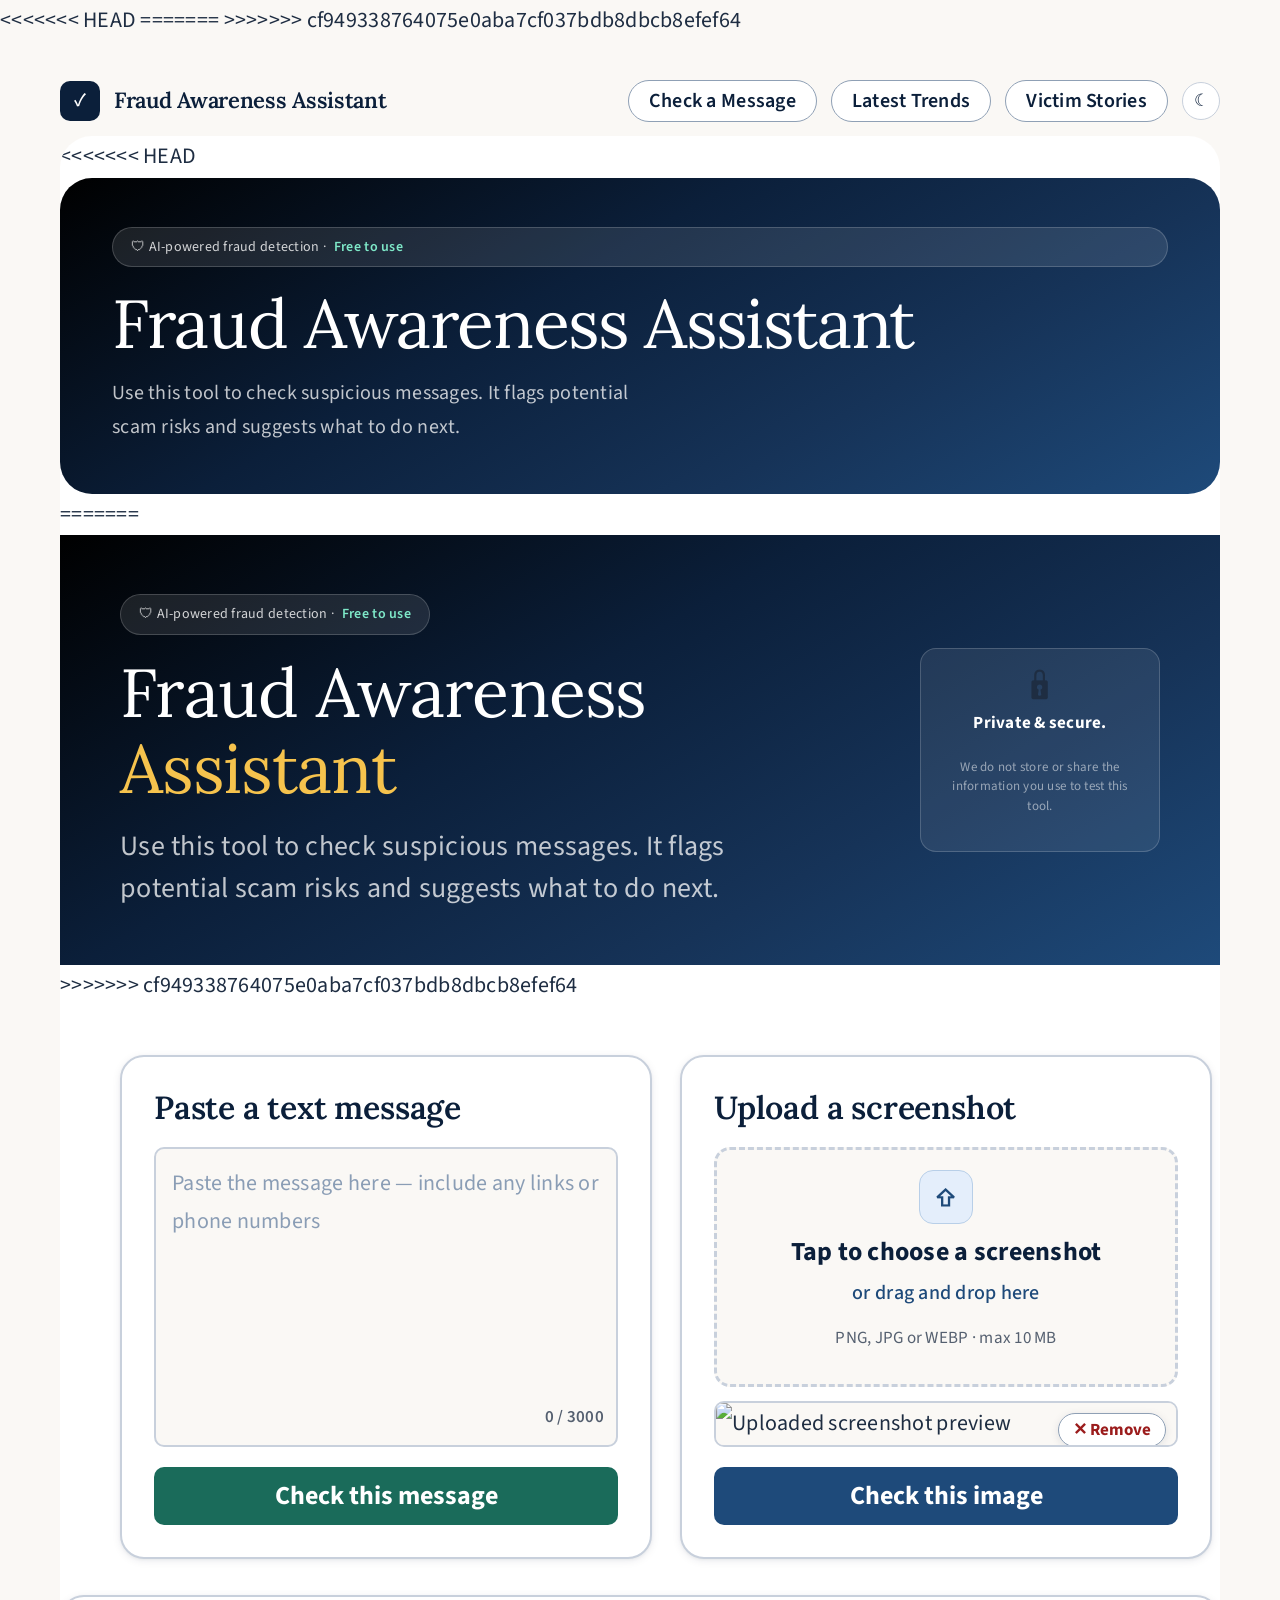
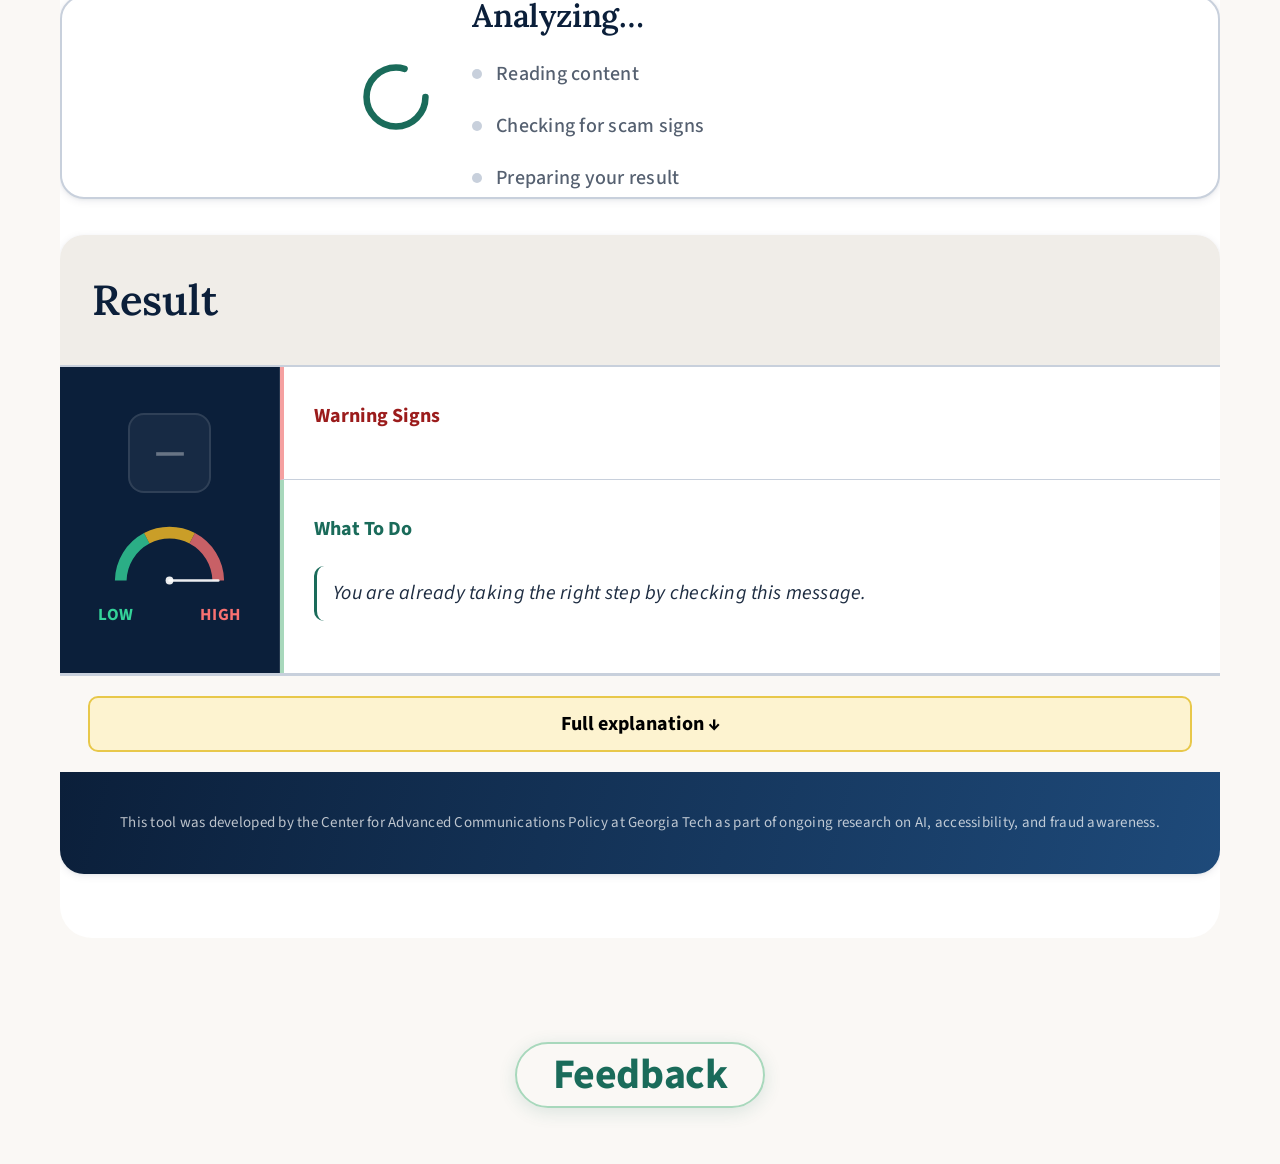
<file: index.html>
<!DOCTYPE html>
<html lang="en">
<head>
  <meta charset="UTF-8" />
  <meta name="viewport" content="width=device-width, initial-scale=1.0" />
  <title>Scam Awareness Assistant</title>
  <link rel="stylesheet" href="./styles.css" />
<<<<<<< HEAD
  <link rel="stylesheet" href="./pages/page.css" />
=======
>>>>>>> cf949338764075e0aba7cf037bdb8dbcb8efef64
</head>
<body>
  <div class="app">

    <header class="topbar">
      <div class="brand">
        <div class="brand-shield">✓</div>
        <span>Fraud Awareness Assistant</span>
      </div>
      <div class="top-actions">
        <a href="./index.html" class="learn-btn" style="text-decoration:none; display:flex; align-items:center;">Check a Message</a>
        <a href="./pages/latest-trends.html" class="learn-btn" style="text-decoration:none; display:flex; align-items:center;">Latest Trends</a>
        <a href="./pages/victim-stories.html" class="learn-btn" style="text-decoration:none; display:flex; align-items:center;">Victim Stories</a>
        <button class="theme-btn" type="button" aria-label="Toggle theme">☾</button>
      </div>
    </header>

    <main class="main-frame">

      <!-- HERO -->
<<<<<<< HEAD
      <div class="page-hero">
        <div class="updated-badge">🛡 AI-powered fraud detection · <span>Free to use</span></div>
        <h1>Fraud Awareness Assistant</h1>
        <p>Use this tool to check suspicious messages. It flags potential scam risks and suggests what to do next.</p>
      </div>
=======
      <section class="hero">
        <div class="hero-copy">
          <div class="updated-badge">🛡 AI-powered fraud detection · <span>Free to use</span></div>
          <h1>Fraud Awareness<br><span>Assistant</span></h1>
          <p>Use this tool to check suspicious messages. It flags potential scam risks and suggests what to do next.</p>
        </div>
        <div class="privacy-card" role="note">
          <div class="lock-icon">🔒</div>
          <span class="privacy-card-label">Private &amp; secure.</span>
          <p class="privacy-card-text">We do not store or share the information you use to test this tool.</p>
        </div>
      </section>
>>>>>>> cf949338764075e0aba7cf037bdb8dbcb8efef64

      <div class="content-area">

        <!-- INPUTS -->
        <section class="input-grid" aria-label="Input options">

          <article class="input-card">
            <h2>Paste a text message</h2>
            <div class="textarea-box">
              <label for="textInput" class="sr-only">Paste suspicious message</label>
              <textarea id="textInput" maxlength="3000"
                placeholder="Paste the message here — include any links or phone numbers"
                aria-describedby="charCount"></textarea>
              <span id="charCount" aria-live="polite">0 / 3000</span>
            </div>
            <div class="input-footer">
              <button id="analyzeTextBtn" class="primary-btn" type="button">Check this message</button>
            </div>
          </article>

          <article class="input-card">
            <h2>Upload a screenshot</h2>
            <input id="imageInput" type="file" accept="image/png,image/jpeg,image/webp" style="display:none;" />
            <div id="dropZone" class="drop-zone" tabindex="0" role="button" aria-label="Upload screenshot">
              <div class="upload-icon">⇧</div>
              <strong>Tap to choose a screenshot</strong>
              <span>or drag and drop here</span>
              <small>PNG, JPG or WEBP · max 10 MB</small>
              <em id="fileName"></em>
            </div>

            <div id="imagePreviewWrap" class="image-preview-wrap hidden">
              <img id="imagePreview" class="image-preview" alt="Uploaded screenshot preview" />
              <button id="clearImageBtn" class="clear-image-btn" type="button" aria-label="Remove image">✕ Remove</button>
            </div>
            <div class="input-footer">
              <button id="analyzeImageBtn" class="primary-btn blue-btn" type="button">Check this image</button>
            </div>
          </article>

        </section>

        <!-- LOADING PANEL -->
        <section id="loadingPanel" class="loading-panel hidden" aria-live="assertive">
          <div class="loading-inner">
            <div class="loading-spinner" aria-hidden="true">
              <svg viewBox="0 0 44 44" fill="none">
                <circle cx="22" cy="22" r="18" stroke="currentColor" stroke-width="4"
                  stroke-linecap="round" stroke-dasharray="90 28"/>
              </svg>
            </div>
            <div class="loading-text">
              <p class="loading-headline" id="loadingHeadline">Analyzing…</p>
              <div class="loading-steps">
                <div class="loading-step" id="lstep1"><span class="lstep-dot"></span>Reading content</div>
                <div class="loading-step" id="lstep2"><span class="lstep-dot"></span>Checking for scam signs</div>
                <div class="loading-step" id="lstep3"><span class="lstep-dot"></span>Preparing your result</div>
              </div>
            </div>
          </div>
        </section>

        <!-- RESULTS -->
        <section id="resultsPanel" class="results-frame hidden" aria-live="polite" aria-label="Analysis result">

          <div class="results-title">
            <h2>Result</h2>
          </div>

          <div class="results-grid">

            <article class="result-card score-card">
              <div class="score-content">
                <div id="riskLabel" class="risk-label" role="status">—</div>
                <div class="gauge-area">
                  <svg viewBox="0 0 220 130" class="risk-gauge-svg" aria-hidden="true">
                    <path class="gauge-low"  d="M35 110 A75 75 0 0 1 75 45" />
                    <path class="gauge-mid"  d="M75 45 A75 75 0 0 1 145 45" />
                    <path class="gauge-high" d="M145 45 A75 75 0 0 1 185 110" />
                    <line id="gaugeNeedle" x1="110" y1="110" x2="185" y2="110" />
                    <circle cx="110" cy="110" r="6" />
                  </svg>
                  <div class="gauge-labels"><span>Low</span><span>High</span></div>
                </div>
              </div>
            </article>

            <div class="results-right-col">

              <article class="result-card warning-card">
                <h3>Warning Signs</h3>
                <ul id="redFlagsList" class="flag-list"></ul>
              </article>

              <article class="result-card what-to-do-card">
                <h3>What To Do</h3>
                <ul id="nextStepsList" class="steps-list"></ul>
                <p id="reassuranceNote" class="reassurance-note hidden">You are already taking the right step by checking this message.</p>
              </article>

            </div>

          </div>

          <div class="full-explanation-bar">
            <button id="viewFullBtn" class="full-explanation-btn" type="button" aria-expanded="false">
              Full explanation ↓
            </button>
          </div>

          <div id="fullAnalysis" class="full-analysis hidden">
            <h3>Full explanation</h3>
            <p id="explanationText"></p>
            <p id="plainExplanationText" style="margin-top:18px;"></p>
            <p id="disclaimerText"></p>
          </div>

          <div class="bottom-callout">
            <p class="attribution">This tool was developed by the Center for Advanced Communications Policy at Georgia Tech as part of ongoing research on AI, accessibility, and fraud awareness.</p>
          </div>

        </section>
      </div>
    </main>
  </div>

  <div class="feedback-bar">
    <a
      href="https://gatech.co1.qualtrics.com/jfe/form/SV_1YRlFkYcZXiWoS2"
      target="_blank"
      rel="noopener noreferrer"
      class="feedback-btn"
    >
      Feedback
    </a>
  </div>

  <script src="./script.js"></script>
</body>
</html>
</file>
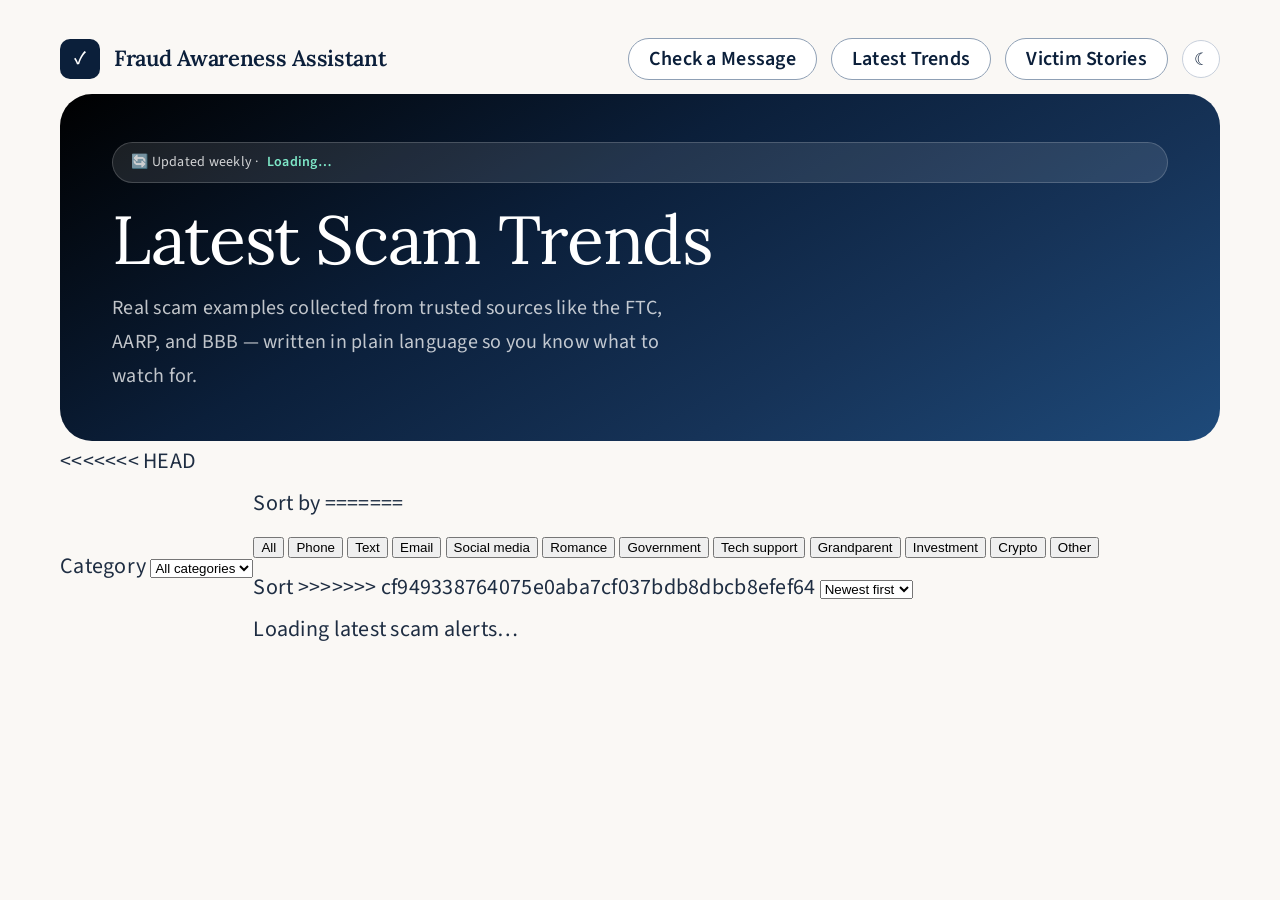
<file: pages/latest-trends.html>
<!DOCTYPE html>
<html lang="en">
<head>
  <meta charset="UTF-8" />
  <meta name="viewport" content="width=device-width, initial-scale=1.0" />
  <title>Latest Scam Trends — Fraud Awareness Assistant</title>
  <link rel="stylesheet" href="../styles.css" />
  <link rel="stylesheet" href="./page.css" />
</head>
<body>
  <div class="app">

    <header class="topbar">
      <div class="brand">
        <div class="brand-shield">✓</div>
        <span>Fraud Awareness Assistant</span>
      </div>
      <div class="top-actions">
        <a href="../index.html" class="learn-btn" style="text-decoration:none;display:flex;align-items:center;">Check a Message</a>
        <a href="./latest-trends.html" class="learn-btn" style="text-decoration:none;display:flex;align-items:center;">Latest Trends</a>
        <a href="./victim-stories.html" class="learn-btn" style="text-decoration:none;display:flex;align-items:center;">Victim Stories</a>
        <button class="theme-btn" type="button" aria-label="Toggle theme">☾</button>
      </div>
    </header>

    <main>

      <!-- HERO -->
      <div class="page-hero">
        <div class="updated-badge">🔄 Updated weekly · <span id="lastUpdated">Loading…</span></div>
        <h1>Latest Scam Trends</h1>
        <p>Real scam examples collected from trusted sources like the FTC, AARP, and BBB — written in plain language so you know what to watch for.</p>
      </div>

<<<<<<< HEAD
      <!-- FILTER BAR -->
      <div class="filter-bar">
        <div class="filter-bar-inner">
          <div class="filter-select-group">
            <label for="category-select">Category</label>
            <select id="category-select">
              <option value="all">All categories</option>
              <option value="phone_scam">Phone</option>
              <option value="text_scam">Text</option>
              <option value="email_scam">Email</option>
              <option value="social_media">Social media</option>
              <option value="romance_scam">Romance</option>
              <option value="government_impersonation">Government</option>
              <option value="tech_support">Tech support</option>
              <option value="grandparent_scam">Grandparent</option>
              <option value="investment_fraud">Investment</option>
              <option value="crypto_scam">Crypto</option>
              <option value="other">Other</option>
            </select>
          </div>
          <div class="filter-select-group">
            <label for="sort-select">Sort by</label>
=======
      <!-- TOOLBAR -->
      <div class="toolbar">
        <div class="toolbar-inner">
          <div class="filter-group" id="filters">
            <button class="filter-btn active" data-category="all">All</button>
            <button class="filter-btn" data-category="phone_scam">Phone</button>
            <button class="filter-btn" data-category="text_scam">Text</button>
            <button class="filter-btn" data-category="email_scam">Email</button>
            <button class="filter-btn" data-category="social_media">Social media</button>
            <button class="filter-btn" data-category="romance_scam">Romance</button>
            <button class="filter-btn" data-category="government_impersonation">Government</button>
            <button class="filter-btn" data-category="tech_support">Tech support</button>
            <button class="filter-btn" data-category="grandparent_scam">Grandparent</button>
            <button class="filter-btn" data-category="investment_fraud">Investment</button>
            <button class="filter-btn" data-category="crypto_scam">Crypto</button>
            <button class="filter-btn" data-category="other">Other</button>
          </div>
          <div class="sort-group">
            <label for="sort-select">Sort</label>
>>>>>>> cf949338764075e0aba7cf037bdb8dbcb8efef64
            <select id="sort-select">
              <option value="newest">Newest first</option>
              <option value="oldest">Oldest first</option>
              <option value="category">By category</option>
            </select>
          </div>
        </div>
      </div>

      <!-- GRID -->
      <div class="page-grid" id="pageGrid">
        <div class="loading-state">Loading latest scam alerts…</div>
      </div>

    </main>

  </div>

  <script>
    const DATA_URL = "../scams.json";
    let allItems = [];
    let activeCategory = "all";

    // ── Theme ─────────────────────────────────────────
    const themeBtn = document.querySelector(".theme-btn");
    if (localStorage.getItem("theme") === "dark") {
      document.body.classList.add("dark");
      themeBtn.textContent = "☀";
    }
    themeBtn.addEventListener("click", () => {
      document.body.classList.toggle("dark");
      const isDark = document.body.classList.contains("dark");
      themeBtn.textContent = isDark ? "☀" : "☾";
      localStorage.setItem("theme", isDark ? "dark" : "light");
    });

    // ── Category labels ───────────────────────────────
    const categoryLabels = {
      phone_scam: "Phone scam",
      text_scam: "Text scam",
      email_scam: "Email scam",
      social_media: "Social media",
      romance_scam: "Romance",
      government_impersonation: "Government",
      tech_support: "Tech support",
      grandparent_scam: "Grandparent",
      investment_fraud: "Investment",
      crypto_scam: "Crypto",
      phishing: "Phishing",
      identity_theft: "Identity theft",
      online_shopping_fraud: "Shopping",
      lottery_scam: "Lottery",
      other: "Other",
    };

    // ── Load data ─────────────────────────────────────
    async function loadData() {
      try {
        const res = await fetch(DATA_URL + "?t=" + Date.now());
        if (!res.ok) throw new Error();
        allItems = await res.json();
        render();
        updateLastUpdated();
      } catch {
        document.getElementById("pageGrid").innerHTML =
          `<div class="empty-state"><p>Could not load the scam feed right now. Please check back later.<br>
          Visit <a href="https://consumer.ftc.gov/scams" target="_blank">ftc.gov/scams</a> for the latest alerts.</p></div>`;
      }
    }

    function updateLastUpdated() {
      if (allItems.length > 0 && allItems[0].updated_at) {
        const d = new Date(allItems[0].updated_at);
        document.getElementById("lastUpdated").textContent =
          d.toLocaleDateString("en-US", { month: "long", day: "numeric", year: "numeric" });
      }
    }

    // ── Sort ──────────────────────────────────────────
    const sortSelect = document.getElementById("sort-select");
    sortSelect.addEventListener("change", render);

    function getSorted(items) {
      const val = sortSelect.value;
      const copy = [...items];
      if (val === "oldest")   return copy.sort((a,b) => new Date(a.date_reported||0) - new Date(b.date_reported||0));
      if (val === "category") return copy.sort((a,b) => (a.category||"").localeCompare(b.category||""));
      return copy.sort((a,b) => new Date(b.date_reported||0) - new Date(a.date_reported||0));
    }

    // ── Render ────────────────────────────────────────
    function render() {
      const grid = document.getElementById("pageGrid");
      const filtered = getSorted(
        activeCategory === "all" ? allItems : allItems.filter(s => s.category === activeCategory)
      );
      if (filtered.length === 0) {
        grid.innerHTML = `<div class="empty-state"><p>No items found in this category yet.</p></div>`;
        return;
      }
      grid.innerHTML = filtered.map(item => `
        <div class="page-card">
          <div class="page-card-header">
            <h2 class="page-card-title">${esc(item.title)}</h2>
            <span class="category-badge badge-${item.category}">${categoryLabels[item.category] || item.category}</span>
          </div>
          <div class="page-card-meta">Reported: ${esc(item.date_reported)} · Source: ${esc(item.source)}</div>
          <div class="page-card-body">
            <div class="section-label">How it works</div>
            <p>${esc(item.how_it_works)}</p>
            ${item.example_message ? `
            <div class="section-label">Example message</div>
            <div class="example-box">${esc(item.example_message)}</div>` : ""}
            <div class="section-label">Warning signs</div>
            <ul class="red-flags-list">
              ${(item.red_flags || []).map(f => `<li>${esc(f)}</li>`).join("")}
            </ul>
            <div class="section-label">What to do</div>
            <div class="what-to-do-box">${esc(item.what_to_do)}</div>
          </div>
          <div class="page-card-footer">
            <a href="../index.html?message=${encodeURIComponent(item.example_message || item.how_it_works)}"
               class="action-btn">🔍 Test this scam</a>
          </div>
        </div>
      `).join("");
    }

    // ── Filters ───────────────────────────────────────
<<<<<<< HEAD
    document.getElementById("category-select").addEventListener("change", e => {
      activeCategory = e.target.value;
=======
    document.getElementById("filters").addEventListener("click", e => {
      const btn = e.target.closest(".filter-btn");
      if (!btn) return;
      document.querySelectorAll(".filter-btn").forEach(b => b.classList.remove("active"));
      btn.classList.add("active");
      activeCategory = btn.dataset.category;
>>>>>>> cf949338764075e0aba7cf037bdb8dbcb8efef64
      render();
    });

    function esc(str) {
      return String(str || "")
        .replace(/&/g,"&amp;").replace(/</g,"&lt;")
        .replace(/>/g,"&gt;").replace(/"/g,"&quot;").replace(/'/g,"&#039;");
    }

    loadData();
  </script>
</body>
</html>
</file>
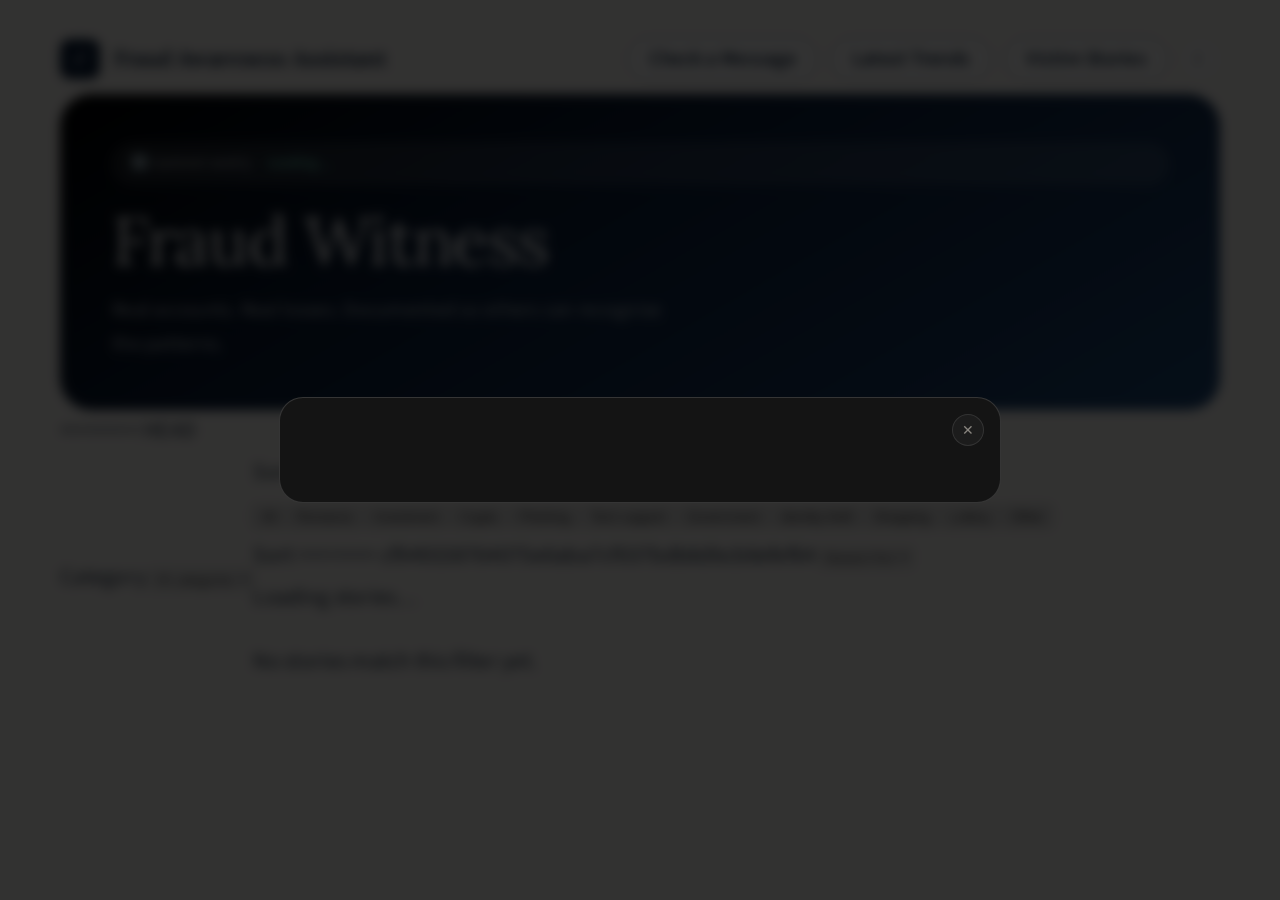
<file: pages/victim-stories.html>
<!DOCTYPE html>
<html lang="en">
<head>
  <meta charset="UTF-8" />
  <meta name="viewport" content="width=device-width, initial-scale=1.0" />
  <title>Fraud Witness — Victim Stories</title>
  <link rel="stylesheet" href="../styles.css" />
  <link rel="stylesheet" href="./page.css" />
  <style>
    /* ── STORY CARD EXTRAS (dark card inside warm page) ──────────── */
    .story-card {
      cursor: pointer;
    }
    .story-card .page-card-header {
      flex-direction: column;
      gap: 10px;
    }
    .card-media {
      border-radius: var(--r-sm);
      overflow: hidden;
      aspect-ratio: 16/9;
      background: #1c1c1c;
      margin-bottom: 14px;
      flex-shrink: 0;
    }
    .card-media img {
      width: 100%; height: 100%;
      object-fit: cover;
      opacity: 0.85;
      transition: opacity 0.2s;
    }
    .story-card:hover .card-media img { opacity: 1; }
    .card-media-placeholder {
      width: 100%; height: 100%;
      display: flex; align-items: center; justify-content: center;
      background: #1c1c1c;
    }
    .placeholder-icon { font-size: 2rem; opacity: 0.18; color: #fff; }
    .media-type-badge {
      display: inline-block;
      background: rgba(0,0,0,0.7);
      border: 1px solid rgba(255,255,255,0.1);
      color: #8a8680;
      font-size: 11px;
      text-transform: uppercase;
      letter-spacing: 0.07em;
      padding: 3px 8px;
      border-radius: 4px;
      margin-bottom: 6px;
    }
    .media-type-badge.video { color: #e87a4f; }
    .media-type-badge.audio { color: #c9a84c; }
    .story-card .page-card-title { font-size: var(--text-base); line-height: 1.4; }
    .story-card .page-card-meta  { font-size: 13px; }

    /* ── MODAL ────────────────────────────────────────────────────── */
    .modal-overlay {
      position: fixed; inset: 0;
      background: rgba(0,0,0,0.80);
      backdrop-filter: blur(6px);
      z-index: 100;
      display: flex; align-items: center; justify-content: center;
      padding: 1.5rem;
      animation: fadeIn 0.2s ease;
    }
    @keyframes fadeIn { from { opacity: 0; } to { opacity: 1; } }
    .modal {
      background: #141414;
      border: 1px solid rgba(255,255,255,0.14);
      border-radius: var(--r-lg);
      max-width: 720px; width: 100%;
      max-height: 90vh; overflow-y: auto;
      position: relative;
      animation: slideUp 0.2s ease;
    }
    @keyframes slideUp { from { transform: translateY(16px); opacity: 0; } to { transform: translateY(0); opacity: 1; } }
    .modal-close {
      position: sticky; top: 1rem; float: right;
      margin: 1rem 1rem 0 0;
      background: #1c1c1c; border: 1px solid rgba(255,255,255,0.1);
      color: #8a8680; width: 32px; height: 32px; border-radius: 50%;
      font-size: 0.85rem; cursor: pointer;
      display: flex; align-items: center; justify-content: center;
      z-index: 1; transition: background 0.15s;
    }
    .modal-close:hover { background: rgba(255,255,255,0.12); }
    .modal-body { padding: 1.5rem 1.75rem 2rem; clear: both; color: #e8e4dc; }
    .modal-category { margin-bottom: 0.75rem; }
    .modal-title {
      font-family: 'Lora', serif; font-size: 1.5rem; font-weight: 400;
      line-height: 1.3; margin-bottom: 0.75rem; color: #e8e4dc;
    }
    .modal-summary {
      color: #8a8680; font-size: 0.92rem; line-height: 1.6;
      margin-bottom: 1.25rem; padding-bottom: 1.25rem;
      border-bottom: 1px solid rgba(255,255,255,0.08);
    }
    .modal-embed {
      margin-bottom: 1.25rem;
      border-radius: var(--r-sm); overflow: hidden; background: #000;
    }
    .modal-embed iframe { width: 100%; aspect-ratio: 16/9; display: block; border: none; }
    .modal-embed audio  { width: 100%; display: block; padding: 1rem; }
    .modal-meta {
      display: flex; flex-wrap: wrap; gap: 0.5rem 1.5rem;
      font-size: 0.78rem; color: #555250; margin-bottom: 1.25rem;
    }
    .modal-meta span { text-transform: uppercase; letter-spacing: 0.04em; }
    .modal-meta strong { color: #8a8680; font-weight: 500; }
    .modal-link {
      display: inline-flex; align-items: center; gap: 6px;
      background: transparent; border: 1px solid rgba(255,255,255,0.14);
      color: #e8e4dc; padding: 9px 18px; border-radius: var(--r-sm);
      font-size: 0.85rem; font-family: 'Source Sans 3', sans-serif;
      cursor: pointer; text-decoration: none;
      transition: background 0.15s, border-color 0.15s;
    }
    .modal-link:hover { background: #1c1c1c; border-color: #555250; text-decoration: none; }

    /* ── STORIES GRID ─────────────────────────────────────────────── */
    .stories-grid {
      display: grid;
      grid-template-columns: repeat(auto-fill, minmax(300px, 1fr));
      gap: 20px;
    }

    /* ── CATEGORY DOTS (for modal) ───────────────────────────────── */
    .category-dot { width: 7px; height: 7px; border-radius: 50%; display: inline-block; margin-right: 5px; vertical-align: middle; }
    .dot-romance_scam            { background: #e87a8a; }
    .dot-investment_fraud        { background: #e8c44f; }
    .dot-crypto_scam             { background: #7eb8f7; }
    .dot-phishing                { background: #7ee8b8; }
    .dot-tech_support_scam       { background: #b07ef7; }
    .dot-government_impersonation{ background: #e8944f; }
    .dot-identity_theft          { background: #f77e7e; }
    .dot-online_shopping_fraud   { background: #7ef7e8; }
    .dot-lottery_scam            { background: #e8e04f; }
    .dot-other                   { background: #888680; }
    .cat-romance_scam            { color: #e87a8a; font-size: 0.75rem; text-transform: uppercase; letter-spacing: 0.07em; font-weight: 500; }
    .cat-investment_fraud        { color: #e8c44f; font-size: 0.75rem; text-transform: uppercase; letter-spacing: 0.07em; font-weight: 500; }
    .cat-crypto_scam             { color: #7eb8f7; font-size: 0.75rem; text-transform: uppercase; letter-spacing: 0.07em; font-weight: 500; }
    .cat-phishing                { color: #7ee8b8; font-size: 0.75rem; text-transform: uppercase; letter-spacing: 0.07em; font-weight: 500; }
    .cat-tech_support_scam       { color: #b07ef7; font-size: 0.75rem; text-transform: uppercase; letter-spacing: 0.07em; font-weight: 500; }
    .cat-government_impersonation{ color: #e8944f; font-size: 0.75rem; text-transform: uppercase; letter-spacing: 0.07em; font-weight: 500; }
    .cat-identity_theft          { color: #f77e7e; font-size: 0.75rem; text-transform: uppercase; letter-spacing: 0.07em; font-weight: 500; }
    .cat-online_shopping_fraud   { color: #7ef7e8; font-size: 0.75rem; text-transform: uppercase; letter-spacing: 0.07em; font-weight: 500; }
    .cat-lottery_scam            { color: #e8e04f; font-size: 0.75rem; text-transform: uppercase; letter-spacing: 0.07em; font-weight: 500; }
    .cat-other                   { color: #888680; font-size: 0.75rem; text-transform: uppercase; letter-spacing: 0.07em; font-weight: 500; }

    @media (max-width: 640px) {
      .stories-grid { grid-template-columns: 1fr; }
      .modal-body { padding: 1rem 1.25rem 1.5rem; }
    }
  </style>
</head>
<body>
  <div class="app">

    <header class="topbar">
      <div class="brand">
        <div class="brand-shield">✓</div>
        <span>Fraud Awareness Assistant</span>
      </div>
      <div class="top-actions">
        <a href="../index.html" class="learn-btn" style="text-decoration:none;display:flex;align-items:center;">Check a Message</a>
        <a href="./latest-trends.html" class="learn-btn" style="text-decoration:none;display:flex;align-items:center;">Latest Trends</a>
        <a href="./victim-stories.html" class="learn-btn" style="text-decoration:none;display:flex;align-items:center;">Victim Stories</a>
        <button class="theme-btn" type="button" aria-label="Toggle theme">☾</button>
      </div>
    </header>

    <main>

      <!-- HERO -->
      <div class="page-hero">
        <div class="updated-badge">🔄 Updated weekly · <span id="lastUpdated">Loading…</span></div>
        <h1>Fraud Witness</h1>
        <p>Real accounts. Real losses. Documented so others can recognise the patterns.</p>
      </div>

<<<<<<< HEAD
      <!-- FILTER BAR -->
      <div class="filter-bar">
        <div class="filter-bar-inner">
          <div class="filter-select-group">
            <label for="category-select">Category</label>
            <select id="category-select">
              <option value="all">All categories</option>
              <option value="romance_scam">Romance</option>
              <option value="investment_fraud">Investment</option>
              <option value="crypto_scam">Crypto</option>
              <option value="phishing">Phishing</option>
              <option value="tech_support_scam">Tech support</option>
              <option value="government_impersonation">Government</option>
              <option value="identity_theft">Identity theft</option>
              <option value="online_shopping_fraud">Shopping</option>
              <option value="lottery_scam">Lottery</option>
              <option value="other">Other</option>
            </select>
          </div>
          <div class="filter-select-group">
            <label for="sort-select">Sort by</label>
=======
      <!-- TOOLBAR -->
      <div class="toolbar">
        <div class="toolbar-inner">
          <div class="filter-group" id="filters">
            <button class="filter-btn active" data-filter="all">All</button>
            <button class="filter-btn" data-filter="romance_scam">Romance</button>
            <button class="filter-btn" data-filter="investment_fraud">Investment</button>
            <button class="filter-btn" data-filter="crypto_scam">Crypto</button>
            <button class="filter-btn" data-filter="phishing">Phishing</button>
            <button class="filter-btn" data-filter="tech_support_scam">Tech support</button>
            <button class="filter-btn" data-filter="government_impersonation">Government</button>
            <button class="filter-btn" data-filter="identity_theft">Identity theft</button>
            <button class="filter-btn" data-filter="online_shopping_fraud">Shopping</button>
            <button class="filter-btn" data-filter="lottery_scam">Lottery</button>
            <button class="filter-btn" data-filter="other">Other</button>
          </div>
          <div class="sort-group">
            <label for="sort-select">Sort</label>
>>>>>>> cf949338764075e0aba7cf037bdb8dbcb8efef64
            <select id="sort-select">
              <option value="newest">Newest first</option>
              <option value="oldest">Oldest first</option>
              <option value="platform">By platform</option>
            </select>
          </div>
        </div>
      </div>

      <!-- GRID -->
      <div class="stories-grid" id="stories-grid">
        <div class="loading-state" id="loading-state">Loading stories…</div>
      </div>
      <div class="empty-state hidden" id="empty-state">
        <p>No stories match this filter yet.</p>
      </div>

    </main>

  </div>

  <!-- MODAL -->
  <div class="modal-overlay hidden" id="modal-overlay">
    <div class="modal" id="modal">
      <button class="modal-close" id="modal-close" aria-label="Close">✕</button>
      <div class="modal-body" id="modal-body"></div>
    </div>
  </div>

  <script>
    const DATA_URL = "../fraud-victim-stories/data/stories.json";

    const CATEGORY_LABELS = {
      romance_scam:             "Romance scam",
      investment_fraud:         "Investment fraud",
      crypto_scam:              "Crypto scam",
      phishing:                 "Phishing",
      tech_support_scam:        "Tech support",
      government_impersonation: "Government",
      identity_theft:           "Identity theft",
      online_shopping_fraud:    "Online shopping",
      lottery_scam:             "Lottery scam",
      other:                    "Other",
    };

    const PLATFORM_LABELS = {
      youtube: "YouTube", reddit: "Reddit",
      news: "News", ftc: "FTC", podcast: "Podcast",
    };

    let allStories = [];
    let activeFilter = "all";
    let activeSort = "newest";

    // ── Theme ─────────────────────────────────────────
    const themeBtn = document.querySelector(".theme-btn");
    if (localStorage.getItem("theme") === "dark") {
      document.body.classList.add("dark");
      themeBtn.textContent = "☀";
    }
    themeBtn.addEventListener("click", () => {
      document.body.classList.toggle("dark");
      const isDark = document.body.classList.contains("dark");
      themeBtn.textContent = isDark ? "☀" : "☾";
      localStorage.setItem("theme", isDark ? "dark" : "light");
    });

    // ── Load ──────────────────────────────────────────
    async function loadStories() {
      try {
        const res = await fetch(DATA_URL + "?t=" + Date.now());
        if (!res.ok) throw new Error();
        allStories = await res.json();
        allStories = allStories.map((s, i) => {
          const vid = extractYouTubeId(s.source_url);
          return { ...s, id: vid ? `yt-${vid}` : `story-${i}` };
        });
        renderStats();
        renderGrid();
      } catch {
        document.getElementById("loading-state").innerHTML =
          "<p style='color:var(--muted);font-size:0.9rem'>Could not load stories. Check that data/stories.json exists.</p>";
      }
    }

    // ── Stats ─────────────────────────────────────────
    function renderStats() {
      const latest = allStories.map(s => s.date_found).sort().reverse()[0];
      document.getElementById("lastUpdated").textContent = latest
        ? new Date(latest).toLocaleDateString("en-US", { month: "long", day: "numeric", year: "numeric" })
        : "recently";
    }

    // ── Sort / Filter ─────────────────────────────────
    function getVisible() {
      let list = activeFilter === "all" ? [...allStories] : allStories.filter(s => s.fraud_category === activeFilter);
      if (activeSort === "newest")   list.sort((a,b) => b.date_found.localeCompare(a.date_found));
      else if (activeSort === "oldest")   list.sort((a,b) => a.date_found.localeCompare(b.date_found));
      else if (activeSort === "platform") list.sort((a,b) => (a.source_platform||"").localeCompare(b.source_platform||""));
      return list;
    }

    // ── Render grid ───────────────────────────────────
    function renderGrid() {
      const grid = document.getElementById("stories-grid");
      const empty = document.getElementById("empty-state");
      const list = getVisible();
<<<<<<< HEAD
      const loadingEl = document.getElementById("loading-state");
      if (loadingEl) loadingEl.style.display = "none";
=======
      document.getElementById("loading-state").style.display = "none";
>>>>>>> cf949338764075e0aba7cf037bdb8dbcb8efef64

      if (list.length === 0) {
        grid.innerHTML = "";
        empty.classList.remove("hidden");
        return;
      }
      empty.classList.add("hidden");

      grid.innerHTML = list.map(s => {
        const catLabel = CATEGORY_LABELS[s.fraud_category] || "Other";
        const platform = PLATFORM_LABELS[s.source_platform] || s.source_platform || "";
        const vid = extractYouTubeId(s.source_url);
        const thumb = vid ? `https://img.youtube.com/vi/${vid}/mqdefault.jpg` : null;
        const mediaType = s.media_type || "article";

        return `
          <div class="page-card story-card" data-id="${esc(s.id)}" tabindex="0" role="button"
               aria-label="${esc(s.title)}" onclick="openModal('${esc(s.id)}')">
            <div class="card-media">
              ${thumb
                ? `<img src="${esc(thumb)}" alt="${esc(s.title)}" loading="lazy" />`
                : `<div class="card-media-placeholder"><span class="placeholder-icon">${mediaType === "video" ? "▶" : mediaType === "audio" ? "♪" : "◈"}</span></div>`
              }
            </div>
            <span class="media-type-badge ${esc(mediaType)}">${esc(mediaType)}</span>
            <span class="category-badge badge-${esc(s.fraud_category)}">${esc(catLabel)}</span>
            <h2 class="page-card-title">${esc(s.title)}</h2>
            ${s.summary ? `<p class="page-card-meta">${esc(s.summary)}</p>` : ""}
            <div class="page-card-meta" style="margin-top:auto;padding-top:8px;border-top:1px solid var(--border);display:flex;justify-content:space-between;">
              <span>${esc(platform)}</span>
              <span>${s.date_found ? new Date(s.date_found).toLocaleDateString("en-GB",{day:"numeric",month:"short",year:"numeric"}) : ""}</span>
            </div>
          </div>`;
      }).join("");
    }

    // ── Modal ─────────────────────────────────────────
    function openModal(id) {
      const s = allStories.find(s => s.id === id);
      if (!s) return;
      const catLabel  = CATEGORY_LABELS[s.fraud_category] || "Other";
      const platform  = PLATFORM_LABELS[s.source_platform] || s.source_platform || "";
      const dateStr   = s.date_found ? new Date(s.date_found).toLocaleDateString("en-GB",{day:"numeric",month:"short",year:"numeric"}) : "";
      const vid = extractYouTubeId(s.source_url);
      let embedHTML = "";
      if (s.media_type === "video" && vid) {
        embedHTML = `<div class="modal-embed"><iframe id="yt-player" src="https://www.youtube.com/embed/${vid}?enablejsapi=1" allowfullscreen loading="lazy" title="${esc(s.title)}"></iframe></div>`;
      } else if (s.media_type === "audio" && s.source_url) {
        embedHTML = `<div class="modal-embed"><audio id="audio-player" controls src="${esc(s.source_url)}"></audio></div>`;
      }
      document.getElementById("modal-body").innerHTML = `
        <div class="modal-category">
          <span class="category-dot dot-${esc(s.fraud_category)}"></span>
          <span class="cat-${esc(s.fraud_category)}">${esc(catLabel)}</span>
        </div>
        <h2 class="modal-title">${esc(s.title)}</h2>
        ${s.summary ? `<p class="modal-summary">${esc(s.summary)}</p>` : ""}
        ${embedHTML}
        <div class="modal-meta">
          <span>Platform <strong>${esc(platform)}</strong></span>
          <span>Type <strong>${esc(s.media_type)}</strong></span>
          <span>Found <strong>${esc(dateStr)}</strong></span>
        </div>
        <a href="${esc(s.source_url)}" target="_blank" rel="noopener" class="modal-link">View original source ↗</a>`;
      document.getElementById("modal-overlay").classList.remove("hidden");
      document.body.style.overflow = "hidden";
    }

    function closeModal() {
      const iframe = document.getElementById("yt-player");
      if (iframe) iframe.src = iframe.src;
      const audio = document.getElementById("audio-player");
      if (audio) { audio.pause(); audio.currentTime = 0; }
      document.getElementById("modal-overlay").classList.add("hidden");
      document.getElementById("modal-body").innerHTML = "";
      document.body.style.overflow = "";
    }

<<<<<<< HEAD
    // ── Filter dropdown ───────────────────────────────
    document.getElementById("category-select").addEventListener("change", e => {
      activeFilter = e.target.value;
=======
    // ── Filter buttons ────────────────────────────────
    document.getElementById("filters").addEventListener("click", e => {
      const btn = e.target.closest(".filter-btn");
      if (!btn) return;
      document.querySelectorAll(".filter-btn").forEach(b => b.classList.remove("active"));
      btn.classList.add("active");
      activeFilter = btn.dataset.filter;
>>>>>>> cf949338764075e0aba7cf037bdb8dbcb8efef64
      renderGrid();
    });

    document.getElementById("sort-select").addEventListener("change", e => {
      activeSort = e.target.value;
      renderGrid();
    });

    document.getElementById("modal-close").addEventListener("click", closeModal);
    document.getElementById("modal-overlay").addEventListener("click", e => {
      if (e.target === document.getElementById("modal-overlay")) closeModal();
    });
    document.addEventListener("keydown", e => { if (e.key === "Escape") closeModal(); });

    function extractYouTubeId(url) {
      if (!url) return null;
      const m = url.match(/(?:v=|youtu\.be\/)([A-Za-z0-9_-]{11})/);
      return m ? m[1] : null;
    }

    function esc(str) {
      return String(str||"").replace(/&/g,"&amp;").replace(/</g,"&lt;").replace(/>/g,"&gt;").replace(/"/g,"&quot;");
    }

    loadStories();
  </script>
</body>
</html>
</file>
<file: styles.css>
@import url('https://fonts.googleapis.com/css2?family=Lora:ital,wght@0,400;0,600;1,400&family=Source+Sans+3:wght@400;500;600;700&display=swap');

/* *, *::before, *::after { box-sizing: border-box; } */

:root {
  --navy:      #0b1f3a;
  --navy2:     #163358;
  --navy-soft: #1e4a7a;
  --teal:      #1a6b5a;
  --teal-soft: #218a72;
  --warm-bg:   #faf8f5;
  --warm-card: #ffffff;
  --warm-mist: #f0ede8;
  --ink:       #0d1b2e;
  --body-text: #1e2d42;
  --muted:     #556070;
  --border:    #c8d0dc;
  --border-strong: #8fa0b5;
  --gold-soft: #fdf3e0;
  --danger:    #9b1c1c;
  --danger-bg: #fde8e8;
  --danger-border: #f5a0a0;
  --shadow-sm: 0 2px 8px rgba(11,31,58,0.08), 0 1px 3px rgba(11,31,58,0.05);
  --shadow-lg: 0 12px 40px rgba(11,31,58,0.13), 0 4px 16px rgba(11,31,58,0.08);
  --r-sm: 10px; --r-md: 16px; --r-lg: 24px; --r-xl: 32px;

  /* type scale */
  --text-xs:   17px;
  --text-sm:   20px;
  --text-base: 22px;
  --text-md:   26px;
  --text-lg:   32px;
  --text-xl:   42px;
  --text-hero: 68px;
}

html, body { width: 100%; min-height: 100%; }

body {
  margin: 0;
  font-family: 'Source Sans 3', sans-serif;
  font-size: var(--text-base);
  line-height: 1.9;
  color: var(--body-text);
  background: var(--warm-bg);
  /* background-image: radial-gradient(ellipse 90% 40% at 50% 0%, rgba(26,107,90,0.07) 0%, transparent 55%); */
  -webkit-font-smoothing: antialiased;
  letter-spacing: 0.012em;
}

.sr-only {
  position: absolute; width: 1px; height: 1px;
  padding: 0; margin: -1px; overflow: hidden;
  clip: rect(0,0,0,0); white-space: nowrap; border: 0;
}

.app {
  width: 100%;
  max-width: 1080px;
  margin: 0 auto;
  padding: 0 28px 60px;
}

/* ── TOPBAR ─────────────────────────────────────────── */
.topbar {
  display: flex;
  align-items: center;
  justify-content: space-between;
  padding: 14px 0;
  /*background: var(--warm-bg);
  margin: 0 -28px;
  padding-left: 28px;
  padding-right: 28px;
  border-bottom: 1.5px solid var(--border);*/
}

.brand {
  display: flex;
  align-items: center;
  gap: 14px;
}

.brand-shield {
  width: 40px; height: 40px;
  display: grid; place-items: center;
  background: var(--navy); color: white;
  border-radius: 10px; font-size: 19px; font-weight: 600;
  border: none;
  flex-shrink: 0;
}

.brand > span {
  font-family: 'Lora', serif;
  font-size: 22px; font-weight: 600;
  color: var(--navy); letter-spacing: -0.3px;
  white-space: nowrap;
  overflow: hidden;
  text-overflow: ellipsis;
  min-width: 0;
}

.brand {
  min-width: 0;
  flex-shrink: 1;
}

.top-actions {
  flex-shrink: 0;
}

.top-actions { display: flex; align-items: center; gap: 14px; }

.learn-btn {
  height: 40px; padding: 0 20px;
  border: 1.5px solid var(--border-strong); border-radius: 999px;
  background: white; color: var(--navy);
  font-family: 'Source Sans 3', sans-serif;
  font-size: var(--text-sm); font-weight: 600; cursor: pointer;
  transition: border-color 0.2s, background 0.2s;
  text-decoration: none; display: inline-flex; align-items: center;
}
.learn-btn:hover { border-color: var(--navy); background: var(--warm-mist); }

.theme-btn {
  width: 38px; height: 38px;
  border: 1.5px solid var(--border); border-radius: 50%;
  background: white; color: var(--navy);
  font-size: 17px; cursor: pointer;
  display: grid; place-items: center; transition: background 0.2s;
}
.theme-btn:hover { background: var(--warm-mist); }

/* ── MAIN FRAME ─────────────────────────────────────── */
.main-frame {
  background: var(--warm-card);
  /* border: 1.5px solid var(--border); */
  border-radius: var(--r-xl);
  /* box-shadow: var(--shadow-lg); */
  overflow: hidden;
  margin-top: 0;
}

/* ── UPDATED BADGE (shared with page.css) ───────────── */
.updated-badge {
  display: inline-flex;
  align-items: center;
  gap: 8px;
  background: rgba(255,255,255,0.10);
  border: 1px solid rgba(255,255,255,0.18);
  border-radius: 999px;
  padding: 6px 18px;
  font-size: var(--text-xs);
  color: rgba(255,255,255,0.80);
  margin-bottom: 18px;
}
.updated-badge span { color: #7ee8c8; font-weight: 600; }

/* ── HERO ───────────────────────────────────────────── */
.hero {
  display: flex;
  align-items: center;
  justify-content: space-between;
  gap: 32px;
  padding: 48px 52px;
  background: linear-gradient(150deg, #000000 0%, var(--navy) 40%, var(--navy2) 70%, var(--navy-soft) 100%);
  min-height: 220px;
}

.hero-copy h1 {
  margin: 0;
  font-family: 'Lora', serif;
  font-size: var(--text-hero);
  font-weight: 400;
  line-height: 1.12;
  letter-spacing: -0.01em;
  color: white;
}

.hero-copy h1 span { font-style: normal; color: #f6c34d; }

.hero-copy p {
  margin: 18px 0 0;
  font-size: 28px;
  line-height: 1.5;
  color: rgba(255,255,255,0.75);
  font-weight: 400;
  max-width: 44ch;
}

.privacy-card {
  flex-shrink: 0;
  display: flex;
  flex-direction: column;
  align-items: center;
  gap: 10px;
  padding: 22px 24px;
  border-radius: var(--r-md);
  background: rgba(255,255,255,0.08);
  border: 1.5px solid rgba(255,255,255,0.18);
  text-align: center;
  max-width: 190px;
}

.lock-icon {
  font-size: 32px;
  line-height: 1;
}

.privacy-card-label {
  font-size: 17px;
  font-weight: 700;
  color: white;
  line-height: 1.25;
}

.privacy-card-text {
  font-size: 13px;
  color: rgba(255,255,255,0.52);
  line-height: 1.5;
  font-weight: 400;
}

/* ── CONTENT ────────────────────────────────────────── */
.content-area { padding: 44px 52px 56px; }

/* ── INPUT GRID ─────────────────────────────────────── */
.input-grid {
  display: grid;
  grid-template-columns: minmax(0,1fr) minmax(0,1fr);
  gap: 28px;
<<<<<<< HEAD
  margin-left: -52px;
  margin-right: -52px;
=======
>>>>>>> cf949338764075e0aba7cf037bdb8dbcb8efef64
}

.input-card {
  border: 2px solid var(--border);
  border-radius: var(--r-lg);
  background: white;
  box-shadow: var(--shadow-sm);
  padding: 32px;
  transition: border-color 0.2s, box-shadow 0.25s;
  display: flex;
  flex-direction: column;
}

.input-card:focus-within {
  border-color: var(--teal-soft);
  box-shadow: 0 0 0 4px rgba(26,107,90,0.10), var(--shadow-sm);
}

.input-card h2 {
  margin: 0 0 20px;
  font-family: 'Lora', serif;
  font-size: var(--text-lg);
  font-weight: 600;
  color: var(--navy);
  letter-spacing: -0.2px;
  line-height: 1.2;
}

.textarea-box { position: relative; flex: 1; display: flex; flex-direction: column; }

textarea {
<<<<<<< HEAD
  box-sizing: border-box;
=======
>>>>>>> cf949338764075e0aba7cf037bdb8dbcb8efef64
  width: 100%;
  height: 170px;
  flex: 1;
  display: block; resize: none;
  border: 2px solid var(--border); border-radius: var(--r-sm);
  padding: 16px 16px 42px;
  color: var(--ink);
  font-family: 'Source Sans 3', sans-serif;
  font-size: var(--text-base); line-height: 1.7;
  outline: none; background: var(--warm-bg);
  transition: border-color 0.2s, background 0.2s;
  letter-spacing: 0.012em;
}

textarea:focus {
  border-color: var(--teal-soft); background: white;
  box-shadow: 0 0 0 4px rgba(26,107,90,0.08);
}

textarea::placeholder { color: #8a9db5; font-size: var(--text-base); }

#charCount {
  position: absolute; right: 14px; bottom: 13px;
  color: var(--muted); font-size: var(--text-xs); font-weight: 600;
}

.drop-zone {
  display: flex; flex-direction: column;
  align-items: center; justify-content: center; gap: 6px;
  flex: 1;
  min-height: 190px;
  border: 3px dashed var(--border); border-radius: var(--r-md);
  background: var(--warm-bg); text-align: center; cursor: pointer;
  padding: 20px;
  transition: border-color 0.2s, background 0.2s;
}

.drop-zone:hover { border-color: var(--teal-soft); background: #f0f9f6; }
.drop-zone input { display: none; }

.upload-icon {
  width: 52px; height: 52px; display: grid; place-items: center;
  border-radius: 14px; background: #e4eefb;
  color: var(--navy-soft); font-size: 24px; font-weight: 700;
  border: 1.5px solid #b8cfe8; margin-bottom: 6px;
}

.drop-zone strong { font-size: var(--text-md); font-weight: 700; color: var(--navy); line-height: 1.2; }
.drop-zone span   { font-size: var(--text-sm); color: var(--navy-soft); font-weight: 500; }
.drop-zone small  { font-size: var(--text-xs); color: var(--muted); margin-top: 4px; }
.drop-zone em     { font-style: normal; font-size: var(--text-sm); font-weight: 700; color: var(--teal); margin-top: 4px; }
.drop-zone.drag-over { border-color: var(--teal-soft); background: #e8f7f1; }

.input-footer {
  margin-top: auto;
  padding-top: 20px;
  display: flex;
  align-items: center;
  justify-content: center;
  gap: 14px;
}


/* ── BUTTONS ────────────────────────────────────────── */
.primary-btn {
  flex-shrink: 0; height: 58px; padding: 0 30px; border: none;
  border-radius: var(--r-sm); background: var(--teal); color: white;
  font-family: 'Source Sans 3', sans-serif;
  font-size: var(--text-md); font-weight: 700; cursor: pointer;
  transition: background 0.2s, transform 0.12s, box-shadow 0.2s;
}
.primary-btn:hover { background: var(--teal-soft); box-shadow: 0 6px 18px rgba(26,107,90,0.28); }
.primary-btn:active { transform: scale(0.98); }
.primary-btn:disabled { opacity: 0.5; cursor: not-allowed; transform: none; }
.input-card .primary-btn {
  width: 100%;
  justify-content: center;
}
.primary-btn.blue-btn { background: var(--navy-soft); }
.primary-btn.blue-btn:hover { background: var(--navy2); box-shadow: 0 6px 18px rgba(11,31,58,0.28); }

.primary-btn.loading { position: relative; color: transparent; pointer-events: none; }
.primary-btn.loading::after {
  content: ''; position: absolute; inset: 0; margin: auto;
  width: 24px; height: 24px;
  border: 3px solid rgba(255,255,255,0.35); border-top-color: white;
  border-radius: 50%; animation: spin 0.7s linear infinite;
}
@keyframes spin { to { transform: rotate(360deg); } }

.outline-btn {
  width: 100%; height: 52px; margin-top: 16px;
  border: 2px solid var(--border-strong); border-radius: var(--r-sm);
  background: transparent; color: var(--navy);
  font-family: 'Source Sans 3', sans-serif;
  font-size: var(--text-sm); font-weight: 700; cursor: pointer;
  transition: border-color 0.2s, background 0.2s;
}
.outline-btn:hover { border-color: var(--navy); background: var(--warm-mist); }

/* ── LOADING PANEL ──────────────────────────────────── */
.loading-panel {
  margin-top: 36px;
<<<<<<< HEAD
  margin-left: -52px;
  margin-right: -52px;
=======
>>>>>>> cf949338764075e0aba7cf037bdb8dbcb8efef64
  padding: 48px 40px;
  border: 2px solid var(--border);
  border-radius: var(--r-lg);
  background: white;
  box-shadow: var(--shadow-sm);
  animation: slide-up 0.3s ease;
}

.loading-inner {
  display: flex;
  align-items: center;
  gap: 40px;
  max-width: 560px;
  margin: 0 auto;
}

.loading-spinner {
  flex-shrink: 0;
  width: 72px; height: 72px;
  color: var(--teal);
  animation: spin 1.1s linear infinite;
}

.loading-spinner svg { width: 100%; height: 100%; display: block; }

.loading-headline {
  margin: 0 0 20px;
  font-family: 'Lora', serif;
  font-size: var(--text-lg);
  font-weight: 600;
  color: var(--navy);
  letter-spacing: -0.2px;
  line-height: 1.2;
}

.loading-steps { display: flex; flex-direction: column; gap: 14px; }

.loading-step {
  display: flex; align-items: center; gap: 14px;
  font-size: var(--text-sm); color: var(--muted);
  font-weight: 500; transition: color 0.3s;
}

.loading-step.active { color: var(--teal); font-weight: 700; }
.loading-step.done   { color: var(--body-text); }
.loading-step.done .lstep-dot { background: var(--teal); }

.lstep-dot {
  width: 10px; height: 10px; border-radius: 50%;
  background: var(--border); flex-shrink: 0;
  transition: background 0.3s;
}

.loading-step.active .lstep-dot {
  background: var(--teal);
  box-shadow: 0 0 0 3px rgba(26,107,90,0.20);
  animation: pulse-dot 1s ease-in-out infinite;
}

@keyframes pulse-dot {
  0%, 100% { transform: scale(1); }
  50%       { transform: scale(1.35); }
}

/* ── RESULTS ────────────────────────────────────────── */
.results-frame {
  margin-top: 36px;
<<<<<<< HEAD
  margin-left: -52px;
  margin-right: -52px;
=======
>>>>>>> cf949338764075e0aba7cf037bdb8dbcb8efef64
  border: 2px solid var(--border); border-radius: var(--r-lg);
  background: white; box-shadow: var(--shadow-sm);
  overflow: hidden; animation: slide-up 0.4s ease;
}

@keyframes slide-up {
  from { opacity: 0; transform: translateY(16px); }
  to   { opacity: 1; transform: translateY(0); }
}

.results-title {
  padding: 26px 32px 24px;
  border-bottom: 2px solid var(--border);
  background: var(--warm-mist);
}

.results-title h2 {
  margin: 0;
  font-family: 'Lora', serif;
  font-size: var(--text-xl); font-weight: 600;
  color: var(--navy); letter-spacing: -0.3px;
}

.results-grid {
  display: grid;
  grid-template-columns: 220px 1fr;
  border-bottom: 2px solid var(--border);
}

.results-right-col {
  display: flex;
  flex-direction: column;
}

.result-card {
  padding: 28px 28px 24px;
}

/* warning card — top right, red left border, bottom divider */
.warning-card {
  border-bottom: 1.5px solid var(--border);
  border-left: 4px solid var(--danger-border);
}

/* what to do card — bottom right, green left border */
.what-to-do-card {
  border-left: 4px solid #a8d8bc;
  flex: 1;
}

.result-card h3 {
  margin: 0 0 18px;
  font-size: var(--text-xs); font-weight: 700;
  color: var(--muted); text-transform: uppercase; letter-spacing: 0.08em;
}

.what-to-do-card > h3 {
  color: var(--teal);
  font-size: var(--text-sm);
  font-weight: 700;
  text-transform: none;
  letter-spacing: 0;
}

/* score card */
.score-card { background: var(--navy); border-right: 1.5px solid rgba(255,255,255,0.10); display: flex; flex-direction: column; }
.score-card h3 { display: none; }

.score-content {
  display: flex;
  flex-direction: column;
  align-items: center;
  justify-content: center;
  gap: 16px;
  text-align: center;
  padding: 16px 8px;
  flex: 1;
}

.risk-label {
  font-family: 'Lora', serif;
  font-size: 38px;
  font-weight: 600;
  line-height: 1.15;
  text-align: center;
  letter-spacing: -0.01em;
  padding: 16px 24px;
  border-radius: var(--r-md);
  transition: color 0.5s, background 0.5s, border-color 0.5s;
  /* default neutral state */
  color: rgba(255,255,255,0.35);
  background: rgba(255,255,255,0.05);
  border: 2px solid rgba(255,255,255,0.10);
}
.risk-label.low {
  color: #6ee7b7;
  background: rgba(26,92,66,0.22);
  border-color: rgba(52,211,153,0.35);
}
.risk-label.medium {
  color: #fcd34d;
  background: rgba(180,115,9,0.20);
  border-color: rgba(251,191,36,0.35);
}
.risk-label.high {
  color: #fca5a5;
  background: rgba(155,28,28,0.22);
  border-color: rgba(248,113,113,0.35);
}

.risk-badge {
  display: inline-flex; align-items: center; gap: 7px;
  margin-top: 0; padding: 10px 18px; border-radius: 999px;
  font-size: var(--text-sm); font-weight: 700; letter-spacing: 0.02em;
}
.risk-badge.high   { background: rgba(155,28,28,0.20); color: #fca5a5; border: 1.5px solid rgba(155,28,28,0.32); }
.risk-badge.medium { background: rgba(180,115,9,0.20);  color: #fcd34d; border: 1.5px solid rgba(180,115,9,0.32); }
.risk-badge.low    { background: rgba(26,92,66,0.22);   color: #6ee7b7; border: 1.5px solid rgba(26,92,66,0.32); }

.gauge-area { min-width: 0; width: 100%; }
.risk-gauge-svg { width: 100%; max-width: 170px; display: block; margin: 0 auto 6px; }
.risk-gauge-svg path { fill: none; stroke-width: 18; stroke-linecap: butt; opacity: 0.8; }
.gauge-low { stroke: #34d399; } .gauge-mid { stroke: #fbbf24; } .gauge-high { stroke: #f87171; }
.risk-gauge-svg line {
  stroke: rgba(255,255,255,0.92); stroke-width: 4; stroke-linecap: round;
  transform-origin: 110px 110px;
  transition: transform 0.8s cubic-bezier(0.34,1.4,0.64,1);
}
.risk-gauge-svg circle { fill: rgba(255,255,255,0.92); }
.gauge-labels { display: flex; justify-content: space-between; font-size: var(--text-xs); font-weight: 700; letter-spacing: 0.04em; text-transform: uppercase; width: 100%; max-width: 170px; margin: 0 auto; }
.gauge-labels span:first-child { color: #34d399; }
.gauge-labels span:last-child  { color: #f87171; }



/* flags + steps */


.warning-card h3 {
  color: var(--danger);
  font-size: var(--text-sm);
  font-weight: 700;
  text-transform: none;
  letter-spacing: 0;
}



.flag-list, .steps-list { list-style: none; padding: 0; margin: 0; }

.flag-list li, .steps-list li {
  padding: 12px 0; font-size: var(--text-base); line-height: 1.6;
  color: var(--body-text); border-bottom: 1.5px solid var(--border);
  display: flex; align-items: flex-start; gap: 10px;
  letter-spacing: 0.012em;
}
.flag-list li:last-child, .steps-list li:last-child { border-bottom: none; }

.flag-list li::before {
  content: "✕"; color: var(--danger); font-size: 18px;
  font-weight: 700; margin-top: 2px; flex-shrink: 0; line-height: 1;
}

.steps-list li::before {
  content: "✓"; color: var(--teal); font-size: 20px;
  font-weight: 700; margin-top: 1px; flex-shrink: 0; line-height: 1;
}

/* ── FULL ANALYSIS ──────────────────────────────────── */
.full-analysis {
  padding: 32px 32px 36px;
  border-top: 2px solid var(--border); background: var(--warm-bg);
}
.full-analysis.hidden { display: none; }

.full-analysis h3 {
  margin: 0 0 10px;
  font-family: 'Lora', serif; font-size: var(--text-md);
  font-weight: 600; color: var(--navy); letter-spacing: -0.2px;
}

.full-analysis p {
  margin: 0; color: var(--body-text);
  font-size: var(--text-base); line-height: 1.85;
  letter-spacing: 0.012em; width: 100%;
  text-align: justify;
}

#disclaimerText {
  margin-top: 20px !important;
  font-size: var(--text-xs) !important;
  color: var(--muted);
  font-style: italic;
  line-height: 1.6;
}

/* ── BOTTOM CALLOUT ─────────────────────────────────── */
.bottom-callout {
  padding: 22px 32px;
  background: linear-gradient(105deg, var(--navy) 0%, var(--navy-soft) 100%);
  display: flex;
  justify-content: center;
  align-items: center;
}

.bottom-callout .attribution {
  font-size: 15px;
  font-weight: 400;
  color: rgba(255,255,255,0.72);
  line-height: 1.6;
  /* max-width: 62ch; */
  text-align: center;
}



<<<<<<< HEAD
/* ── DARK THEME ─────────────────────────────────────── */
body.dark {
  --warm-bg:       #0f1117;
  --warm-card:     #1a1d27;
  --warm-mist:     #252836;
  --ink:           #f1f5f9;
  --body-text:     #e2e8f0;
  --muted:         #94a3b8;
  --border:        #2d3748;
  --border-strong: #4a5568;
  --gold-soft:     #2d2510;
  --danger-bg:     #2d1515;
  --danger-border: #7f2020;
  --shadow-sm:     0 2px 8px rgba(0,0,0,0.35), 0 1px 3px rgba(0,0,0,0.25);
  --shadow-lg:     0 12px 40px rgba(0,0,0,0.5), 0 4px 16px rgba(0,0,0,0.35);
}

/* elements that use hardcoded colors rather than variables */
body.dark .brand > span { color: var(--body-text); }
body.dark .brand-shield { background: var(--warm-mist); color: var(--body-text); }

body.dark .learn-btn {
  background: var(--warm-card);
  color: var(--body-text);
  border-color: var(--border);
}
body.dark .learn-btn:hover { background: var(--warm-mist); border-color: var(--border-strong); }

body.dark .theme-btn { background: var(--warm-card); border-color: var(--border); color: var(--body-text); }
body.dark .theme-btn:hover { background: var(--warm-mist); }

body.dark .input-card { background: var(--warm-card); border-color: var(--border); }

body.dark textarea { background: var(--warm-mist); color: var(--body-text); }
body.dark textarea:focus { background: var(--warm-card); }
body.dark textarea::placeholder { color: var(--muted); }

body.dark .drop-zone { background: var(--warm-mist); border-color: var(--border); }
body.dark .drop-zone:hover { background: var(--warm-card); border-color: var(--border-strong); }
body.dark .drop-zone strong { color: var(--body-text); }
body.dark .drop-zone span   { color: var(--muted); }
body.dark .upload-icon { background: #1e2a3a; border-color: var(--border); color: #7eb8f7; }

body.dark .image-preview-wrap { border-color: var(--border); background: var(--warm-mist); }

body.dark .loading-panel { background: var(--warm-card); border-color: var(--border); }
body.dark .loading-headline { color: var(--body-text); }

body.dark .results-frame { background: var(--warm-card); border-color: var(--border); }
body.dark .results-title { background: var(--warm-mist); border-color: var(--border); }
body.dark .results-title h2 { color: var(--body-text); }

body.dark .result-card { background: var(--warm-card); }
body.dark .result-card h3 { color: var(--muted); }
body.dark .warning-card { border-color: var(--border); border-left-color: #7f2020; }
body.dark .what-to-do-card { border-left-color: #1a5c3a; }
body.dark .flag-list li, body.dark .steps-list li { color: var(--body-text); border-color: var(--border); }

body.dark .what-to-do-box { background: rgba(16,185,129,0.10); color: #6ee7b7; }

body.dark .full-analysis { background: var(--warm-mist); border-color: var(--border); }
body.dark .full-analysis h3 { color: var(--body-text); }
body.dark .full-analysis p  { color: var(--body-text); }

body.dark .full-explanation-bar { background: var(--warm-mist); border-color: var(--border); }
body.dark .full-explanation-btn {
  background: rgba(200,160,0,0.12);
  border-color: rgba(200,160,0,0.28);
  color: #fcd34d;
}
body.dark .full-explanation-btn:hover {
  background: rgba(200,160,0,0.22);
  border-color: rgba(200,160,0,0.5);
  box-shadow: none;
}

body.dark .reassurance-note { background: rgba(26,107,90,0.15); color: #6ee7b7; }

body.dark .clear-image-btn { background: var(--warm-card); color: #fca5a5; border-color: var(--border); }

=======
>>>>>>> cf949338764075e0aba7cf037bdb8dbcb8efef64
/* ── UTILITY ────────────────────────────────────────── */
.hidden { display: none !important; }

/* ── RESPONSIVE ─────────────────────────────────────────────
   3 tiers:
   Desktop  > 960px  — side-by-side cards, full padding
   Tablet   640–960px — side-by-side cards, tighter padding, smaller type
   Phone    < 640px  — single column, compact type, stacked layout
   ─────────────────────────────────────────────────────────── */

/* ── TABLET (641px – 960px) ─────────────────────────── */
@media (max-width: 960px) {
  :root {
    --text-xs:   15px;
    --text-sm:   17px;
    --text-base: 18px;
    --text-md:   21px;
    --text-lg:   26px;
    --text-xl:   32px;
    --text-hero: 40px;
  }

  .app { padding: 14px 20px 44px; }

  .hero { padding: 36px 32px; gap: 20px; min-height: 200px; }
  .hero-copy p { max-width: 100%; font-size: 22px; }
  .privacy-card { max-width: 260px; padding: 18px 20px; }

  .content-area { padding: 28px 24px 40px; }

  /* keep 2-col input grid on tablet */
<<<<<<< HEAD
  .input-grid { gap: 20px; margin-left: -24px; margin-right: -24px; }
=======
  .input-grid { gap: 20px; }
>>>>>>> cf949338764075e0aba7cf037bdb8dbcb8efef64
  .input-card { padding: 24px; }
  textarea { height: 140px; }
  .drop-zone { min-height: 160px; }

  /* results: 2 col on tablet — score full width, flags+steps side by side */
  .results-grid {
    grid-template-columns: 1fr 1fr;
  }
  .results-grid { grid-template-columns: 1fr; }
  .results-right-col { border-top: 1.5px solid var(--border); }
  .score-card {
    border-right: none;
    border-bottom: none;
  }
  .score-content { flex-direction: column; align-items: center; gap: 14px; }
  .result-card { border-right: none; border-bottom: 1.5px solid var(--border); }
  .result-card:last-child { border-bottom: none; }

  .results-title { padding: 20px 24px; }
  .result-card { padding: 22px 22px 20px; }
  .full-analysis { padding: 26px 24px 30px; }
  .bottom-callout { padding: 18px 24px; }

  .loading-inner { gap: 24px; }
<<<<<<< HEAD
  .loading-panel { padding: 36px 28px; margin-left: -24px; margin-right: -24px; }
  .results-frame { margin-left: -24px; margin-right: -24px; }
=======
  .loading-panel { padding: 36px 28px; }
>>>>>>> cf949338764075e0aba7cf037bdb8dbcb8efef64

  .brand > span { font-size: 18px; }
  .brand-shield { width: 40px; height: 40px; font-size: 18px; }
  .theme-btn { display: none; }
  .learn-btn { height: 40px; padding: 0 18px; font-size: 15px; }
}

/* ── PHONE (≤ 640px) ────────────────────────────────── */
@media (max-width: 640px) {
  :root {
    --text-xs:   14px;
    --text-sm:   16px;
    --text-base: 17px;
    --text-md:   20px;
    --text-lg:   24px;
    --text-xl:   28px;
    --text-hero: 32px;
  }

  .app { padding: 10px 12px 36px; }
  .main-frame { border-radius: var(--r-lg); }

  /* hero stacks vertically on phone */
  .hero {
    flex-direction: column;
    align-items: flex-start;
    padding: 28px 22px 24px;
    gap: 16px;
  }
  .privacy-card { max-width: 100%; width: 100%; }

  .theme-btn { display: none; }
  .topbar { padding-bottom: 12px; }
  .learn-btn {
    height: 38px;
    padding: 0 14px;
    font-size: 14px;
    white-space: nowrap;
    flex-shrink: 0;
  }
  .brand-shield { width: 34px; height: 34px; font-size: 15px; border-radius: 8px; }
  .brand > span { font-size: 15px; }

  .content-area { padding: 22px 16px 32px; }

  /* single column inputs on phone */
<<<<<<< HEAD
  .input-grid { grid-template-columns: 1fr; gap: 16px; margin-left: -16px; margin-right: -16px; }
=======
  .input-grid { grid-template-columns: 1fr; gap: 16px; }
>>>>>>> cf949338764075e0aba7cf037bdb8dbcb8efef64
  .input-card { padding: 20px 18px; }
  textarea { height: 130px; }
  .drop-zone { min-height: 150px; }
  .primary-btn { height: 56px; }

  /* results single column on phone */
  .results-grid { grid-template-columns: 1fr; }
  .score-card { grid-column: auto; border-bottom: 1.5px solid rgba(255,255,255,0.12); }
  .score-content { flex-direction: column; align-items: center; gap: 12px; }
  .score-number { font-size: 64px; }
  .result-card { border-right: none; border-bottom: 1.5px solid var(--border); }
  .result-card:last-child { border-bottom: none; }

  .results-title { padding: 18px 18px; }
  .result-card { padding: 18px 16px; }
  .full-analysis { padding: 20px 16px 24px; }

  .bottom-callout {
    flex-direction: column;
    align-items: stretch;
    padding: 18px 16px;
    gap: 14px;
  }
  .bottom-callout button { width: 100%; text-align: center; }

  .loading-inner {
    flex-direction: column;
    align-items: flex-start;
    gap: 20px;
  }
<<<<<<< HEAD
  .loading-panel { padding: 28px 18px; margin-left: -16px; margin-right: -16px; }
  .results-frame { margin-left: -16px; margin-right: -16px; }
=======
  .loading-panel { padding: 28px 18px; }
>>>>>>> cf949338764075e0aba7cf037bdb8dbcb8efef64
  .loading-spinner { width: 52px; height: 52px; }
}

/* ── WIDE SCREENS (> 1200px) ────────────────────────── */
@media (min-width: 1200px) {
  .app { max-width: 1160px; padding: 24px 40px 72px; }
  .hero { padding: 56px 60px; min-height: 240px; }
  .content-area { padding: 48px 60px 64px; }
<<<<<<< HEAD
  .input-grid { gap: 32px; margin-left: -60px; margin-right: -60px; }
  .loading-panel { margin-left: -60px; margin-right: -60px; }
  .results-frame { margin-left: -60px; margin-right: -60px; }
=======
  .input-grid { gap: 32px; }
>>>>>>> cf949338764075e0aba7cf037bdb8dbcb8efef64
  .results-title { padding: 28px 36px; }
  .result-card { padding: 30px 30px 26px; }
  .full-analysis { padding: 36px 36px 40px; }
  .bottom-callout { padding: 24px 36px; }
}

/* ── FEEDBACK BAR ───────────────────────────────────── */
.feedback-bar {
  display: flex;
  justify-content: center;
  padding: 32px 28px 56px;
}

.feedback-btn {
  display: inline-flex;
  align-items: center;
  gap: 10px;
  height: 62px;
  padding: 0 36px;
  border-radius: 999px;
  background: var(--safe-bg);
  border: 2px solid #a8d8bc;
  color: var(--teal);
  font-family: 'Source Sans 3', sans-serif;
  font-size: var(--text-xl);
  font-weight: 700;
  letter-spacing: -0.01em;
  text-decoration: none;
  cursor: pointer;
  box-shadow: 0 4px 18px rgba(26,107,90,0.14);
  transition: background 0.2s, border-color 0.2s, box-shadow 0.2s, transform 0.12s;
}

.feedback-btn:hover {
  background: #d4eede;
  border-color: var(--teal-soft);
  box-shadow: 0 6px 24px rgba(26,107,90,0.22);
  transform: translateY(-2px);
}

.feedback-btn:active {
  transform: translateY(0);
}

@media (max-width: 640px) {
  .feedback-bar { padding: 24px 14px 48px; }
  .feedback-btn { width: 100%; justify-content: center; font-size: var(--text-sm); height: 58px; }
}

/* ── IMAGE PREVIEW ──────────────────────────────────── */
.image-preview-wrap {
  margin-top: 14px;
  border: 2px solid var(--border);
  border-radius: var(--r-sm);
  overflow: hidden;
  position: relative;
  background: var(--warm-bg);
}

.image-preview {
  display: block;
  width: 100%;
  max-height: 260px;
  object-fit: contain;
  background: var(--warm-bg);
}

.clear-image-btn {
  position: absolute;
  top: 10px;
  right: 10px;
  height: 34px;
  padding: 0 14px;
  border: 1.5px solid var(--border-strong);
  border-radius: 999px;
  background: white;
  color: var(--danger);
  font-family: 'Source Sans 3', sans-serif;
  font-size: var(--text-xs);
  font-weight: 700;
  cursor: pointer;
  transition: background 0.2s, border-color 0.2s;
  box-shadow: 0 2px 8px rgba(11,31,58,0.10);
}

.clear-image-btn:hover {
  background: var(--danger-bg);
  border-color: var(--danger-border);
}


/* ── FULL EXPLANATION BAR ───────────────────────────── */
.full-explanation-bar {
  padding: 20px 28px;
  border-top: 1.5px solid var(--border);
  background: var(--warm-bg);
  display: flex;
  justify-content: center;
}

.full-explanation-btn {
  width: 100%;
  height: 56px;
  border: 2px solid #e8c84a;
  border-radius: var(--r-sm);
  background: #fdf3d0;
  color: rgb(0 0 0);
  font-family: 'Source Sans 3', sans-serif;
  font-size: var(--text-sm);
  font-weight: 700;
  cursor: pointer;
  transition: border-color 0.2s, background 0.2s, box-shadow 0.2s;
  display: flex;
  align-items: center;
  justify-content: center;
  gap: 8px;
}

.full-explanation-btn:hover {
  border-color: #c8a000;
  background: #fae89a;
  box-shadow: 0 4px 14px rgba(212,160,10,0.22);
}

/* ── REASSURANCE NOTE ───────────────────────────────── */
.reassurance-note {
  margin-top: 16px;
  padding: 12px 16px;
  background: var(--safe-bg);
  border-radius: var(--r-sm);
  border-left: 3px solid var(--teal);
  font-size: var(--text-sm);
  color: var(--safe);
  line-height: 1.55;
  font-style: italic;
}
</file>
<file: pages/page.css>
/*
 * page.css — Shared styles for all feed pages
 * (Latest Trends, Victim Stories, and any future feed pages)
 *
 * Usage: <link rel="stylesheet" href="../pages/page.css" />
 * Requires: ../styles.css loaded first for CSS variables
 */

/* ── PAGE HERO ──────────────────────────────────────────────────── */
.page-hero {
  background: linear-gradient(150deg, #000000 0%, #0b1f3a 40%, #163358 70%, #1e4a7a 100%);
  border-radius: var(--r-xl);
  padding: 48px 52px;
  margin-bottom: 0;
  color: white;
  min-height: 220px;
  display: flex;
  flex-direction: column;
  justify-content: center;
}

.page-hero h1 {
  font-family: 'Lora', serif;
  font-size: var(--text-hero);
  font-weight: 400;
  margin: 0 0 14px;
  color: white;
  letter-spacing: -0.02em;
  line-height: 1.1;
}

.page-hero p {
  font-size: var(--text-sm);
  color: rgba(255,255,255,0.75);
  margin: 0;
  max-width: 560px;
  line-height: 1.7;
}

.page-hero-stats {
  display: flex;
  align-items: center;
  gap: 20px;
  margin-top: 20px;
  flex-wrap: wrap;
}

.page-hero-stat {
  font-size: 13px;
  color: rgba(255,255,255,0.42);
  letter-spacing: 0.06em;
  text-transform: uppercase;
}

.page-hero-stat-num {
  color: rgba(255,255,255,0.75);
  font-weight: 600;
}

.page-hero-divider {
  width: 1px;
  height: 14px;
  background: rgba(255,255,255,0.18);
}

.updated-badge {
  display: inline-flex;
  align-items: center;
  gap: 8px;
  background: rgba(255,255,255,0.10);
  border: 1px solid rgba(255,255,255,0.18);
  border-radius: 999px;
  padding: 6px 18px;
  font-size: 14px;
  color: rgba(255,255,255,0.80);
  margin-bottom: 20px;
}

.updated-badge span { color: #7ee8c8; font-weight: 600; }

<<<<<<< HEAD
/* ── FILTER BAR ─────────────────────────────────────────────────── */
.filter-bar {
  display: flex;
  justify-content: flex-end;
  padding: 16px 0 24px;
}

.filter-bar-inner {
  display: flex;
  align-items: center;
=======
/* ── TOOLBAR ────────────────────────────────────────────────────── */
.toolbar {
  position: sticky;
  top: 0;
  z-index: 10;
  background: var(--warm-bg);
  border-bottom: 1px solid var(--border);
  padding: 12px 0;
  margin-bottom: 28px;
}

.toolbar-inner {
  display: flex;
  align-items: center;
  justify-content: space-between;
>>>>>>> cf949338764075e0aba7cf037bdb8dbcb8efef64
  gap: 12px;
  flex-wrap: wrap;
}

<<<<<<< HEAD
.filter-select-group {
  display: flex;
  align-items: center;
  gap: 8px;
}

.filter-select-group label {
=======
.filter-group {
  display: flex;
  flex-wrap: wrap;
  gap: 6px;
}

.filter-btn {
  background: white;
  border: 1.5px solid var(--border);
  color: var(--body-text);
  padding: 6px 16px;
  border-radius: 999px;
  font-family: 'Source Sans 3', sans-serif;
  font-size: 15px;
  font-weight: 500;
  cursor: pointer;
  transition: all 0.15s ease;
  white-space: nowrap;
}

.filter-btn:hover {
  border-color: var(--teal);
  color: var(--teal);
}

.filter-btn.active {
  background: var(--navy);
  border-color: var(--navy);
  color: #fff;
}

.sort-group {
  display: flex;
  align-items: center;
  gap: 8px;
  flex-shrink: 0;
}

.sort-group label {
>>>>>>> cf949338764075e0aba7cf037bdb8dbcb8efef64
  font-size: 13px;
  color: var(--muted);
  text-transform: uppercase;
  letter-spacing: 0.05em;
  font-weight: 600;
<<<<<<< HEAD
  white-space: nowrap;
}

.filter-select-group select {
  background: white;
  border: 1.5px solid var(--border);
  color: var(--body-text);
  padding: 8px 14px;
  border-radius: var(--r-sm);
  font-family: 'Source Sans 3', sans-serif;
  font-size: 15px;
=======
}

.sort-group select {
  background: white;
  border: 1.5px solid var(--border);
  color: var(--body-text);
  padding: 6px 12px;
  border-radius: var(--r-sm);
  font-family: 'Source Sans 3', sans-serif;
  font-size: 14px;
>>>>>>> cf949338764075e0aba7cf037bdb8dbcb8efef64
  cursor: pointer;
  outline: none;
  transition: border-color 0.2s;
}

<<<<<<< HEAD
.filter-select-group select:focus { border-color: var(--border-strong); }

@media (max-width: 640px) {
  .filter-bar { justify-content: flex-start; padding: 12px 0 20px; }
  .filter-bar-inner { gap: 10px; }
  .filter-select-group select { font-size: 14px; padding: 7px 10px; }
}
=======
.sort-group select:focus { border-color: var(--border-strong); }
>>>>>>> cf949338764075e0aba7cf037bdb8dbcb8efef64

/* ── PAGE GRID ──────────────────────────────────────────────────── */
.page-grid {
  display: grid;
  gap: 24px;
}

/* ── SHARED CARD BASE ───────────────────────────────────────────── */
.page-card {
  background: var(--warm-card);
  border: 1.5px solid var(--border);
  border-radius: var(--r-lg);
  padding: 32px 36px;
  box-shadow: var(--shadow-sm);
  transition: box-shadow 0.2s, transform 0.2s;
}

.page-card:hover {
  box-shadow: var(--shadow-lg);
  transform: translateY(-2px);
}

.page-card-header {
  display: flex;
  align-items: flex-start;
  justify-content: space-between;
  gap: 16px;
  margin-bottom: 18px;
}

.page-card-title {
  font-family: 'Lora', serif;
  font-size: var(--text-md);
  font-weight: 600;
  color: var(--navy);
  margin: 0;
  line-height: 1.4;
}

.category-badge {
  flex-shrink: 0;
  padding: 4px 14px;
  border-radius: 999px;
  font-size: 14px;
  font-weight: 600;
  white-space: nowrap;
}

.page-card-meta {
  font-size: 15px;
  color: var(--muted);
  margin-bottom: 16px;
  line-height: 1.5;
}

.section-label {
  font-size: 13px;
  font-weight: 700;
  text-transform: uppercase;
  letter-spacing: 0.08em;
  color: var(--muted);
  margin: 20px 0 8px;
}

.page-card-body p {
  font-size: var(--text-sm);
  color: var(--body-text);
  margin: 0;
  line-height: 1.8;
}

.example-box {
  background: var(--warm-mist);
  border-left: 4px solid var(--teal);
  border-radius: 0 var(--r-sm) var(--r-sm) 0;
  padding: 16px 20px;
  font-size: var(--text-sm);
  color: var(--body-text);
  font-style: italic;
  line-height: 1.7;
  margin: 8px 0;
}

.red-flags-list {
  list-style: none;
  padding: 0;
  margin: 8px 0;
}

.red-flags-list li {
  display: flex;
  align-items: flex-start;
  gap: 10px;
  font-size: var(--text-sm);
  color: var(--body-text);
  padding: 4px 0;
  line-height: 1.6;
}

.red-flags-list li::before {
  content: "✗";
  color: var(--danger);
  font-weight: 700;
  flex-shrink: 0;
  margin-top: 2px;
}

.what-to-do-box {
  background: #d1fae5;
  border-radius: var(--r-sm);
  padding: 14px 20px;
  font-size: var(--text-sm);
  color: #065f46;
  font-weight: 500;
  margin: 8px 0;
  line-height: 1.6;
}

.what-to-do-box::before {
  content: "✓ ";
  font-weight: 700;
}

.page-card-footer {
  margin-top: 24px;
  padding-top: 20px;
  border-top: 1px solid var(--border);
}

.action-btn {
  display: inline-flex;
  align-items: center;
  gap: 8px;
  height: 46px;
  padding: 0 26px;
  background: var(--navy);
  color: white;
  border: none;
  border-radius: 999px;
  font-family: 'Source Sans 3', sans-serif;
  font-size: var(--text-sm);
  font-weight: 600;
  cursor: pointer;
  text-decoration: none;
  transition: background 0.2s;
}

.action-btn:hover { background: var(--navy2); text-decoration: none; }

/* ── CATEGORY BADGE COLORS ──────────────────────────────────────── */
/* Scam type */
.badge-phone_scam              { background: #fde8e8; color: #9b1c1c; }
.badge-text_scam               { background: #fef3c7; color: #92400e; }
.badge-email_scam              { background: #dbeafe; color: #1e40af; }
.badge-social_media            { background: #ede9fe; color: #5b21b6; }
.badge-romance_scam            { background: #fce7f3; color: #9d174d; }
.badge-government_impersonation{ background: #fdf3e0; color: #92400e; }
.badge-tech_support            { background: #d1fae5; color: #065f46; }
.badge-tech_support_scam       { background: #d1fae5; color: #065f46; }
.badge-grandparent_scam        { background: #fde8e8; color: #9b1c1c; }
.badge-investment_fraud        { background: #fef3c7; color: #92400e; }
.badge-crypto_scam             { background: #dbeafe; color: #1e40af; }
.badge-phishing                { background: #d1fae5; color: #065f46; }
.badge-identity_theft          { background: #fde8e8; color: #9b1c1c; }
.badge-online_shopping_fraud   { background: #ede9fe; color: #5b21b6; }
.badge-lottery_scam            { background: #fef3c7; color: #92400e; }
.badge-other                   { background: var(--warm-mist); color: var(--muted); }

/* ── STATES ─────────────────────────────────────────────────────── */
.empty-state {
  text-align: center;
  padding: 60px 20px;
  color: var(--muted);
}

.empty-state p { font-size: var(--text-sm); }

.loading-state {
  text-align: center;
  padding: 60px 20px;
  color: var(--muted);
  font-size: var(--text-sm);
}

/* ── RESPONSIVE ─────────────────────────────────────────────────── */
@media (max-width: 960px) {
  .page-hero { padding: 36px 32px; border-radius: var(--r-lg); min-height: 200px; }
  .toolbar-inner { padding: 0; }
}

@media (max-width: 640px) {
  .page-hero { padding: 28px 20px; border-radius: var(--r-md); min-height: 180px; }
  .page-hero h1 { font-size: var(--text-lg); }
  .page-card { padding: 22px 18px; }
  .page-card-header { flex-direction: column; }
  .toolbar-inner { gap: 8px; }
  .sort-group { width: 100%; justify-content: flex-end; }
  .filter-btn { font-size: 14px; padding: 5px 12px; }
}
<<<<<<< HEAD

/* ── DARK THEME ─────────────────────────────────────────────────── */
body.dark .page-hero {
  background: #dde4f0;
  color: #0b1f3a;
}
body.dark .page-hero h1 { color: #0b1f3a; }
body.dark .page-hero p  { color: #334155; }
body.dark .page-hero .updated-badge {
  background: rgba(11,31,58,0.08);
  border-color: rgba(11,31,58,0.18);
  color: #334155;
}
body.dark .page-hero .updated-badge span { color: #1a6b5a; }

body.dark .page-card {
  background: var(--warm-card);
  border-color: var(--border);
}
body.dark .page-card-title { color: var(--body-text); }
body.dark .page-card-meta  { color: var(--muted); }
body.dark .page-card-body p { color: var(--body-text); }
body.dark .page-card-footer { border-color: var(--border); }

body.dark .section-label { color: var(--muted); }

body.dark .example-box {
  background: var(--warm-mist);
  border-left-color: #1a5c3a;
  color: var(--body-text);
}

body.dark .red-flags-list li { color: var(--body-text); }

body.dark .what-to-do-box { background: rgba(16,185,129,0.10); color: #6ee7b7; }

body.dark .filter-select-group select {
  background: var(--warm-card);
  color: var(--body-text);
  border-color: var(--border);
}
body.dark .filter-select-group select:focus { border-color: var(--border-strong); }
body.dark .filter-select-group label { color: var(--muted); }

body.dark .loading-state { color: var(--muted); }
body.dark .empty-state p  { color: var(--muted); }
=======
>>>>>>> cf949338764075e0aba7cf037bdb8dbcb8efef64
</file>
